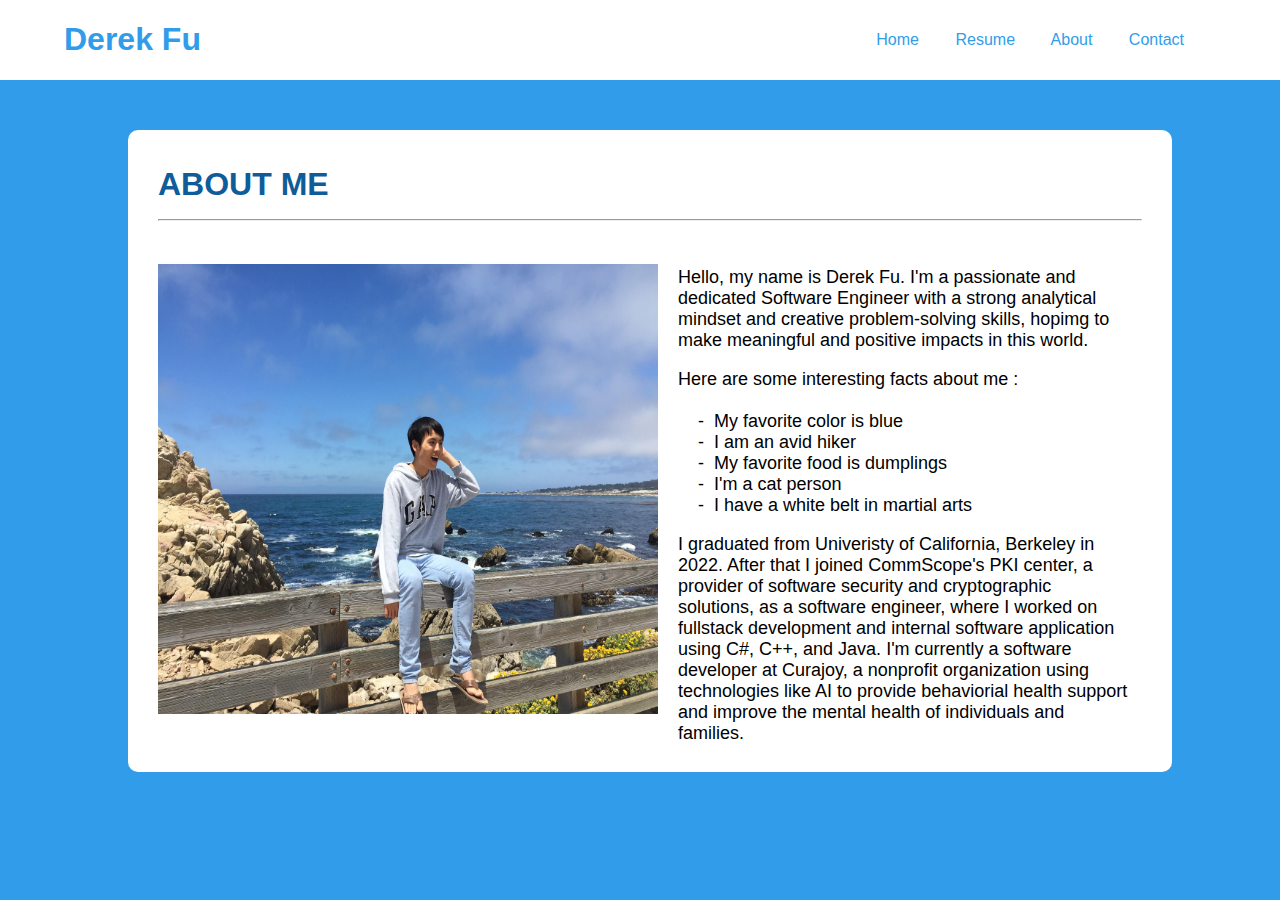
<file: About.html>
<!DOCTYPE html>
<html lang="en">
<head>
    <meta charset="UTF-8">
    <meta name="viewport" content="width=device-width, initial-scale=1.0">
    <link rel="stylesheet" href="AboutStyles.css">
    <script src="Script.js"></script>
    <title>About Page</title>
</head>
<body class="aboutPageBody">
    <header class="websiteHeader">
        <h1 class="headerTitle">Derek Fu</h1>
        <nav class="headerNav">
            <span onclick="transitionToPage('Index.html')" class="headerNavItem">Home</span>
            <span onclick="transitionToPage('Resume.html')" class="headerNavItem">Resume</span>
            <span onclick="transitionToPage('About.html')" class="headerNavItem">About</span>
            <span onclick="transitionToPage('Contact.html')" class="headerNavItem">Contact</span>
        </nav>
    </header>
    <section class="aboutPageSection">
        <h2 class="aboutSectionHeaderOne">ABOUT ME<hr></h2>
        <div class="aboutSectionMain">
            <div class="aboutSectionImage">
                <img src="public/images/aboutPicture.jpg" class="profileImage">
            </div>
            <div class="aboutSectionText">
                <p>
                    Hello, my name is Derek Fu. I'm a passionate and dedicated Software Engineer with a strong analytical mindset and creative 
                    problem-solving skills, hopimg to make meaningful and positive impacts in this world. 
                 </p>
                 <p>
                     Here are some interesting facts about me : <br>
                     <br> &nbsp;&nbsp;&nbsp; - &nbsp;My favorite color is blue
                     <br> &nbsp;&nbsp;&nbsp; - &nbsp;I am an avid hiker
                     <br> &nbsp;&nbsp;&nbsp; - &nbsp;My favorite food is dumplings
                     <br> &nbsp;&nbsp;&nbsp; - &nbsp;I'm a cat person
                     <br> &nbsp;&nbsp;&nbsp; - &nbsp;I have a white belt in martial arts
                 </p>
                 <p>
                     I graduated from Univeristy of California, Berkeley in 2022. After that I joined CommScope's PKI center, a provider of
                     software security and cryptographic solutions, as a software engineer, where I worked on fullstack development and 
                     internal software application using C#, C++, and Java. I'm currently a software developer at Curajoy, a nonprofit organization 
                     using technologies like AI to provide behaviorial health support and improve the mental health of individuals and families.
                 </p>
            </div>
        </div>
    </section>
</body>
</html>
</file>
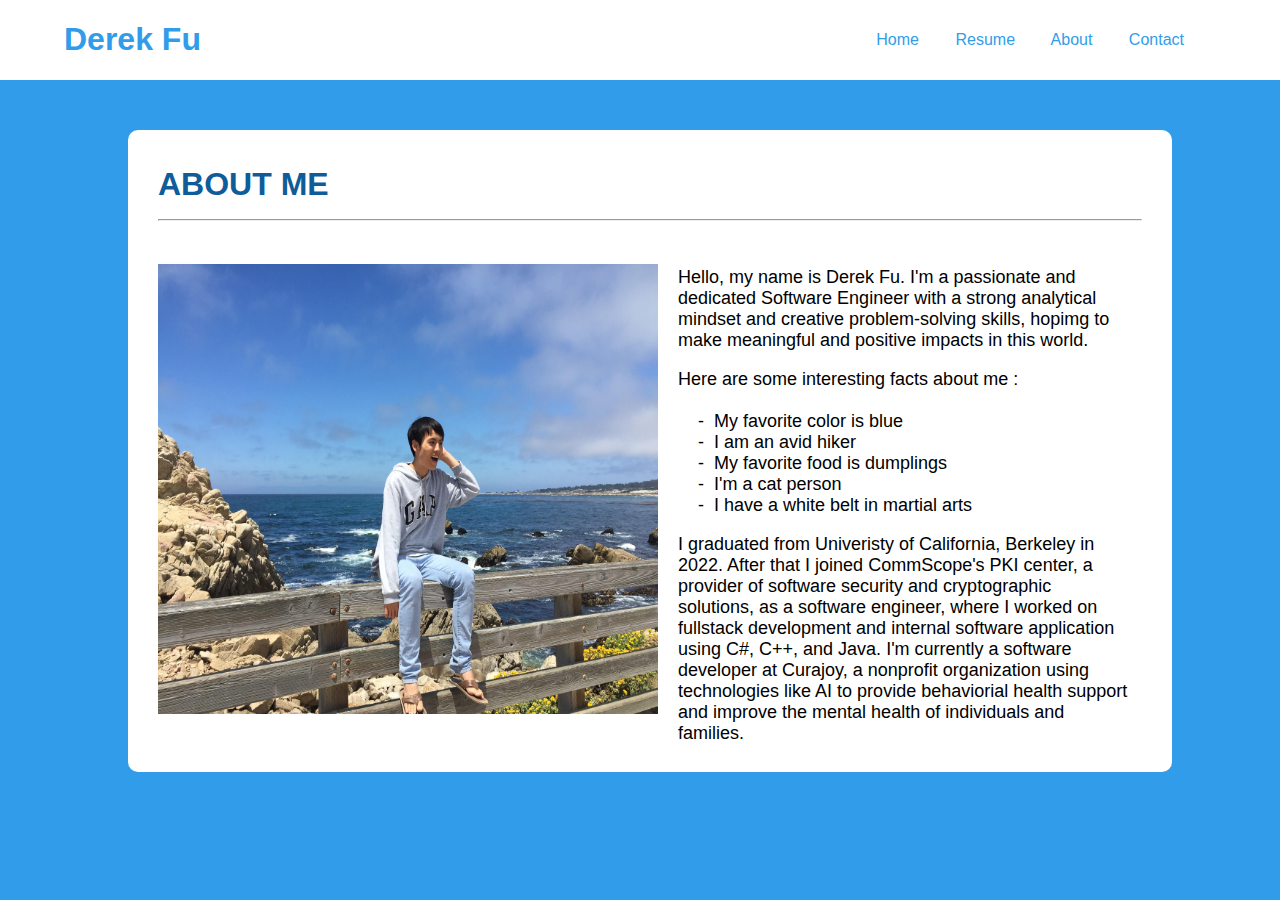
<file: about.html>
<!DOCTYPE html>
<html lang="en">
<head>
    <meta charset="UTF-8">
    <meta name="viewport" content="width=device-width, initial-scale=1.0">
    <link rel="stylesheet" href="aboutStyles.css">
    <script src="script.js"></script>
    <title>About Page</title>
</head>
<body class="aboutPageBody">
    <header class="websiteHeader">
        <h1 class="headerTitle">Derek Fu</h1>
        <nav class="headerNav">
            <span onclick="transitionToPage('index.html')" class="headerNavItem">Home</span>
            <span onclick="transitionToPage('resume.html')" class="headerNavItem">Resume</span>
            <span onclick="transitionToPage('about.html')" class="headerNavItem">About</span>
            <span onclick="transitionToPage('contact.html')" class="headerNavItem">Contact</span>
        </nav>
    </header>
    <section class="aboutPageSection">
        <h2 class="aboutSectionHeaderOne">ABOUT ME<hr></h2>
        <div class="aboutSectionMain">
            <div class="aboutSectionImage">
                <img src="public/images/aboutPicture.jpg" class="profileImage">
            </div>
            <div class="aboutSectionText">
                <p>
                    Hello, my name is Derek Fu. I'm a passionate and dedicated Software Engineer with a strong analytical mindset and creative 
                    problem-solving skills, hopimg to make meaningful and positive impacts in this world. 
                 </p>
                 <p>
                     Here are some interesting facts about me : <br>
                     <br> &nbsp;&nbsp;&nbsp; - &nbsp;My favorite color is blue
                     <br> &nbsp;&nbsp;&nbsp; - &nbsp;I am an avid hiker
                     <br> &nbsp;&nbsp;&nbsp; - &nbsp;My favorite food is dumplings
                     <br> &nbsp;&nbsp;&nbsp; - &nbsp;I'm a cat person
                     <br> &nbsp;&nbsp;&nbsp; - &nbsp;I have a white belt in martial arts
                 </p>
                 <p>
                     I graduated from Univeristy of California, Berkeley in 2022. After that I joined CommScope's PKI center, a provider of
                     software security and cryptographic solutions, as a software engineer, where I worked on fullstack development and 
                     internal software application using C#, C++, and Java. I'm currently a software developer at Curajoy, a nonprofit organization 
                     using technologies like AI to provide behaviorial health support and improve the mental health of individuals and families.
                 </p>
            </div>
        </div>
    </section>
</body>
</html>
</file>
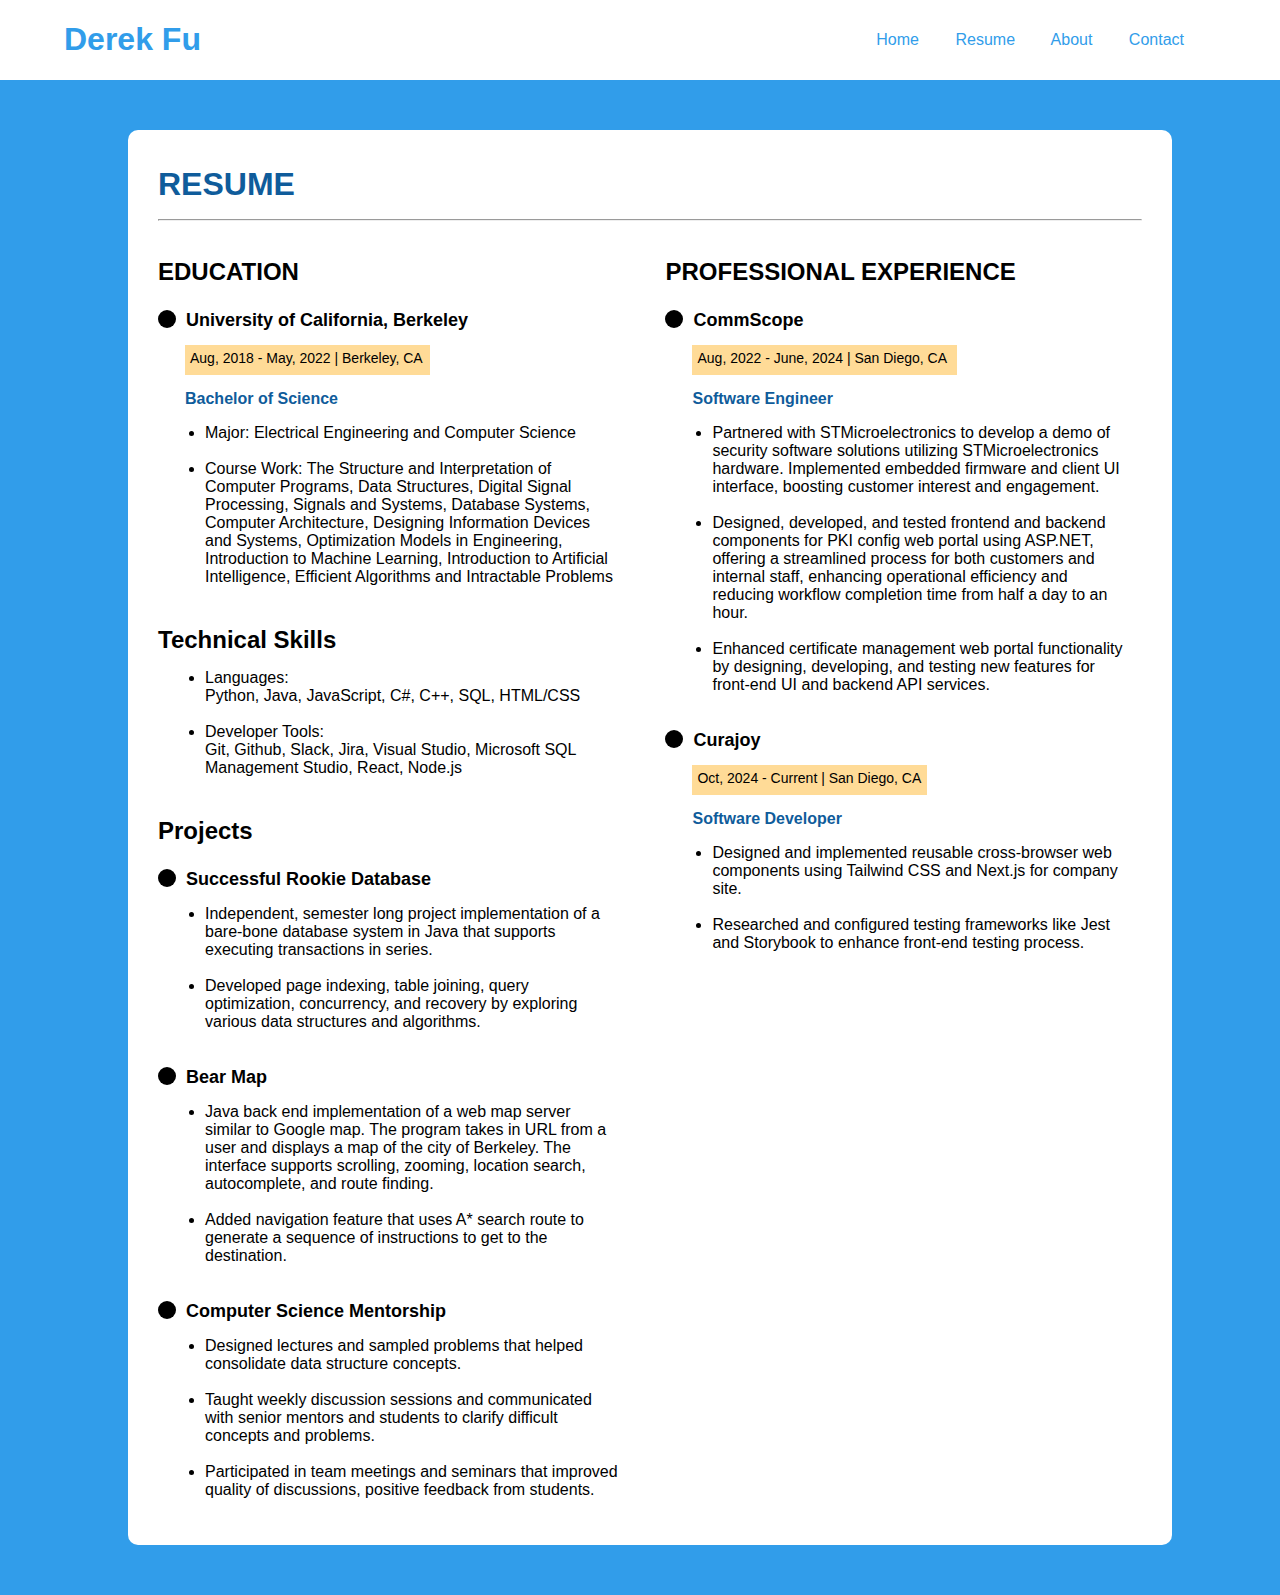
<file: Resume.html>
<!DOCTYPE html>
<html lang="en">
<head>
    <meta charset="UTF-8">
    <meta name="viewport" content="width=device-width, initial-scale=1.0">
    <link rel="stylesheet" href="ResumeStyles.css">
    <script src="Script.js"></script>
    <title>Resume Page</title>
</head>
<body class="resumePageBody">
    <header class="websiteHeader">
        <h1 class="headerTitle">Derek Fu</h1>
        <nav class="headerNav">
            <span onclick="transitionToPage('Index.html')" class="headerNavItem">Home</span>
            <span onclick="transitionToPage('Resume.html')" class="headerNavItem">Resume</span>
            <span onclick="transitionToPage('About.html')" class="headerNavItem">About</span>
            <span onclick="transitionToPage('Contact.html')" class="headerNavItem">Contact</span>
        </nav>
    </header>
    <section class="resumePageSection">
        <h2 class="resumeSectionHeaderTwo">RESUME<hr></h2>
        <section class="resumeContent">
            <section class="resumeContentSection">
                <div>
                    <h3>EDUCATION</h3>
                    <section class="body">
                        <div class="bodyTitle">
                            <div class="bulletPointLarge"></div>
                            <h4>University of California, Berkeley</h4>
                        </div>
                        <div class="bodyContent">
                            <div class="bodyContentLocation" style="width: 240px;">
                                Aug, 2018 - May, 2022 | Berkeley, CA
                            </div>
                            <div class="bodyContentPosition">Bachelor of Science</div>
                            <ul>
                                <li>Major: Electrical Engineering and Computer Science</li>
                                <br>
                                <li>
                                    Course Work: The Structure and Interpretation of Computer Programs, Data Structures, 
                                    Digital Signal Processing, Signals and Systems, Database Systems, Computer Architecture, 
                                    Designing Information Devices and Systems, Optimization Models in Engineering, 
                                    Introduction to Machine Learning, Introduction to Artificial Intelligence, 
                                    Efficient Algorithms and Intractable Problems
                                </li>
                            </ul>
                        </div>
                    </section>
                </div>
                <div>
                    <h3>Technical Skills</h3>
                    <section class="body">
                        <div class="bodyContent" style="margin-top: -25px;">
                            <ul>
                                <li>
                                    Languages: 
                                    <br> Python, Java, JavaScript, C#, C++, SQL, HTML/CSS
                                </li>
                                <br>
                                <li>
                                    Developer Tools: 
                                    <br> Git, Github, Slack, Jira, Visual Studio, Microsoft SQL Management Studio, React, Node.js
                                </li>
                            </ul>
                        </div>
                    </section>
                </div>
                <div>
                    <h3>Projects</h3>
                    <section class="body">
                        <div class="bodyTitle">
                            <div class="bulletPointLarge"></div>
                            <h4>Successful Rookie Database</h4>
                        </div>
                        <div class="bodyContent" style="margin-top: -25px; margin-bottom: 20px;">
                            <ul>
                                <li>
                                    Independent, semester long project implementation of a bare-bone database system in Java that supports 
                                    executing transactions in series.
                                </li>
                                <br>
                                <li>
                                    Developed page indexing, table joining, query optimization, concurrency, and recovery by exploring 
                                    various data structures and algorithms.
                                </li>
                            </ul>
                        </div>
                    </section>
                    <section class="body">
                        <div class="bodyTitle">
                            <div class="bulletPointLarge"></div>
                            <h4>Bear Map</h4>
                        </div>
                        <div class="bodyContent" style="margin-top: -25px; margin-bottom: 20px;">
                            <ul>
                                <li>
                                    Java back end implementation of a web map server similar to Google map. The program takes in URL 
                                    from a user and displays a map of the city of Berkeley. The interface supports scrolling, zooming, 
                                    location search, autocomplete, and route finding.
                                </li>
                                <br>
                                <li>
                                    Added navigation feature that uses A* search route to generate a sequence of instructions to get to the 
                                    destination.
                                </li>
                            </ul>
                        </div>
                    </section>
                    <section class="body">
                        <div class="bodyTitle">
                            <div class="bulletPointLarge"></div>
                            <h4>Computer Science Mentorship</h4>
                        </div>
                        <div class="bodyContent" style="margin-top: -25px; margin-bottom: 20px;">
                            <ul>
                                <li>
                                    Designed lectures and sampled problems that helped consolidate data structure concepts.
                                </li>
                                <br>
                                <li>
                                    Taught weekly discussion sessions and communicated with senior mentors and students to clarify 
                                    difficult concepts and problems.
                                </li>
                                <br>
                                <li>
                                    Participated in team meetings and seminars that improved quality of discussions, positive feedback 
                                    from students.
                                </li>
                            </ul>
                        </div>
                    </section>
                </div>
            </section>
            <section class="resumeContentSectionRight">
                <div>
                    <h3>PROFESSIONAL EXPERIENCE</h3>
                    <section class="body" style="margin-bottom: 20px;">
                        <div class="bodyTitle">
                            <div class="bulletPointLarge"></div>
                            <h4>CommScope</h4>
                        </div>
                        <div class="bodyContent">
                            <div class="bodyContentLocation" style="width: 260px;">
                                Aug, 2022 - June, 2024 | San Diego, CA
                            </div>
                            <div class="bodyContentPosition">Software Engineer</div>
                            <ul>
                                <li>
                                    Partnered with STMicroelectronics to develop a demo of security software solutions utilizing
                                    STMicroelectronics hardware. Implemented embedded firmware and client UI interface,
                                    boosting customer interest and engagement.
                                </li>
                                <br>
                                <li>
                                    Designed, developed, and tested frontend and backend components for PKI config web portal
                                    using ASP.NET, offering a streamlined process for both customers and internal staff, enhancing
                                    operational efficiency and reducing workflow completion time from half a day to an hour.
                                </li>
                                <br>
                                <li>
                                    Enhanced certificate management web portal functionality by designing, developing, and testing
                                    new features for front-end UI and backend API services.
                                </li>
                            </ul>
                        </div>
                    </section>
                    <section class="body">
                        <div class="bodyTitle">
                            <div class="bulletPointLarge"></div>
                            <h4>Curajoy</h4>
                        </div>
                        <div class="bodyContent">
                            <div class="bodyContentLocation" style="width: 230px;">
                                Oct, 2024 - Current | San Diego, CA
                            </div>
                            <div class="bodyContentPosition">Software Developer</div>
                            <ul>
                                <li>
                                    Designed and implemented reusable cross-browser web components using Tailwind CSS and
                                    Next.js for company site.
                                </li>
                                <br>
                                <li>
                                    Researched and configured testing frameworks like Jest and Storybook to enhance front-end
                                    testing process.
                                </li>
                            </ul>
                        </div>
                    </section>
                </div>
            </section>
        </section>
    </section>
</body>
</html>
</file>
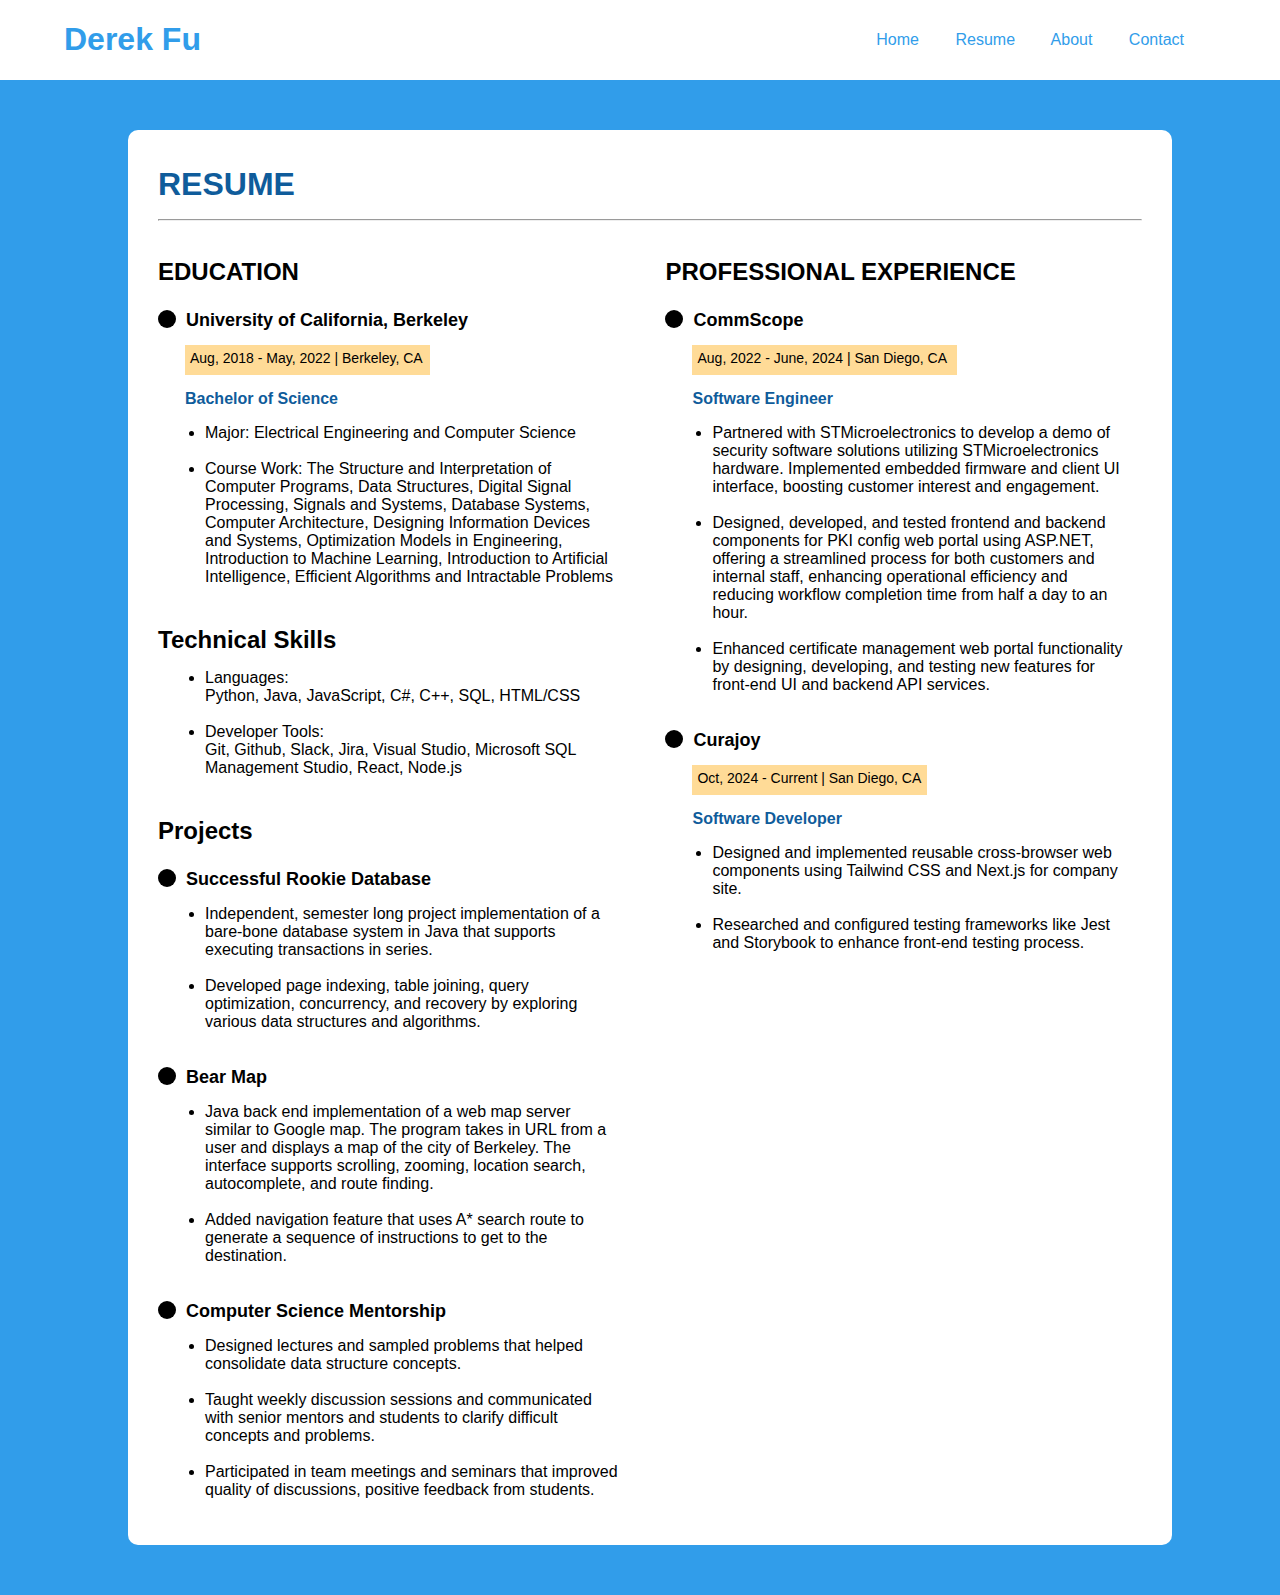
<file: resume.html>
<!DOCTYPE html>
<html lang="en">
<head>
    <meta charset="UTF-8">
    <meta name="viewport" content="width=device-width, initial-scale=1.0">
    <link rel="stylesheet" href="resumeStyles.css">
    <script src="script.js"></script>
    <title>Resume Page</title>
</head>
<body class="resumePageBody">
    <header class="websiteHeader">
        <h1 class="headerTitle">Derek Fu</h1>
        <nav class="headerNav">
            <span onclick="transitionToPage('index.html')" class="headerNavItem">Home</span>
            <span onclick="transitionToPage('resume.html')" class="headerNavItem">Resume</span>
            <span onclick="transitionToPage('about.html')" class="headerNavItem">About</span>
            <span onclick="transitionToPage('contact.html')" class="headerNavItem">Contact</span>
        </nav>
    </header>
    <section class="resumePageSection">
        <h2 class="resumeSectionHeaderTwo">RESUME<hr></h2>
        <section class="resumeContent">
            <section class="resumeContentSection">
                <div>
                    <h3>EDUCATION</h3>
                    <section class="body">
                        <div class="bodyTitle">
                            <div class="bulletPointLarge"></div>
                            <h4>University of California, Berkeley</h4>
                        </div>
                        <div class="bodyContent">
                            <div class="bodyContentLocation" style="width: 240px;">
                                Aug, 2018 - May, 2022 | Berkeley, CA
                            </div>
                            <div class="bodyContentPosition">Bachelor of Science</div>
                            <ul>
                                <li>Major: Electrical Engineering and Computer Science</li>
                                <br>
                                <li>
                                    Course Work: The Structure and Interpretation of Computer Programs, Data Structures, 
                                    Digital Signal Processing, Signals and Systems, Database Systems, Computer Architecture, 
                                    Designing Information Devices and Systems, Optimization Models in Engineering, 
                                    Introduction to Machine Learning, Introduction to Artificial Intelligence, 
                                    Efficient Algorithms and Intractable Problems
                                </li>
                            </ul>
                        </div>
                    </section>
                </div>
                <div>
                    <h3>Technical Skills</h3>
                    <section class="body">
                        <div class="bodyContent" style="margin-top: -25px;">
                            <ul>
                                <li>
                                    Languages: 
                                    <br> Python, Java, JavaScript, C#, C++, SQL, HTML/CSS
                                </li>
                                <br>
                                <li>
                                    Developer Tools: 
                                    <br> Git, Github, Slack, Jira, Visual Studio, Microsoft SQL Management Studio, React, Node.js
                                </li>
                            </ul>
                        </div>
                    </section>
                </div>
                <div>
                    <h3>Projects</h3>
                    <section class="body">
                        <div class="bodyTitle">
                            <div class="bulletPointLarge"></div>
                            <h4>Successful Rookie Database</h4>
                        </div>
                        <div class="bodyContent" style="margin-top: -25px; margin-bottom: 20px;">
                            <ul>
                                <li>
                                    Independent, semester long project implementation of a bare-bone database system in Java that supports 
                                    executing transactions in series.
                                </li>
                                <br>
                                <li>
                                    Developed page indexing, table joining, query optimization, concurrency, and recovery by exploring 
                                    various data structures and algorithms.
                                </li>
                            </ul>
                        </div>
                    </section>
                    <section class="body">
                        <div class="bodyTitle">
                            <div class="bulletPointLarge"></div>
                            <h4>Bear Map</h4>
                        </div>
                        <div class="bodyContent" style="margin-top: -25px; margin-bottom: 20px;">
                            <ul>
                                <li>
                                    Java back end implementation of a web map server similar to Google map. The program takes in URL 
                                    from a user and displays a map of the city of Berkeley. The interface supports scrolling, zooming, 
                                    location search, autocomplete, and route finding.
                                </li>
                                <br>
                                <li>
                                    Added navigation feature that uses A* search route to generate a sequence of instructions to get to the 
                                    destination.
                                </li>
                            </ul>
                        </div>
                    </section>
                    <section class="body">
                        <div class="bodyTitle">
                            <div class="bulletPointLarge"></div>
                            <h4>Computer Science Mentorship</h4>
                        </div>
                        <div class="bodyContent" style="margin-top: -25px; margin-bottom: 20px;">
                            <ul>
                                <li>
                                    Designed lectures and sampled problems that helped consolidate data structure concepts.
                                </li>
                                <br>
                                <li>
                                    Taught weekly discussion sessions and communicated with senior mentors and students to clarify 
                                    difficult concepts and problems.
                                </li>
                                <br>
                                <li>
                                    Participated in team meetings and seminars that improved quality of discussions, positive feedback 
                                    from students.
                                </li>
                            </ul>
                        </div>
                    </section>
                </div>
            </section>
            <section class="resumeContentSectionRight">
                <div>
                    <h3>PROFESSIONAL EXPERIENCE</h3>
                    <section class="body" style="margin-bottom: 20px;">
                        <div class="bodyTitle">
                            <div class="bulletPointLarge"></div>
                            <h4>CommScope</h4>
                        </div>
                        <div class="bodyContent">
                            <div class="bodyContentLocation" style="width: 260px;">
                                Aug, 2022 - June, 2024 | San Diego, CA
                            </div>
                            <div class="bodyContentPosition">Software Engineer</div>
                            <ul>
                                <li>
                                    Partnered with STMicroelectronics to develop a demo of security software solutions utilizing
                                    STMicroelectronics hardware. Implemented embedded firmware and client UI interface,
                                    boosting customer interest and engagement.
                                </li>
                                <br>
                                <li>
                                    Designed, developed, and tested frontend and backend components for PKI config web portal
                                    using ASP.NET, offering a streamlined process for both customers and internal staff, enhancing
                                    operational efficiency and reducing workflow completion time from half a day to an hour.
                                </li>
                                <br>
                                <li>
                                    Enhanced certificate management web portal functionality by designing, developing, and testing
                                    new features for front-end UI and backend API services.
                                </li>
                            </ul>
                        </div>
                    </section>
                    <section class="body">
                        <div class="bodyTitle">
                            <div class="bulletPointLarge"></div>
                            <h4>Curajoy</h4>
                        </div>
                        <div class="bodyContent">
                            <div class="bodyContentLocation" style="width: 230px;">
                                Oct, 2024 - Current | San Diego, CA
                            </div>
                            <div class="bodyContentPosition">Software Developer</div>
                            <ul>
                                <li>
                                    Designed and implemented reusable cross-browser web components using Tailwind CSS and
                                    Next.js for company site.
                                </li>
                                <br>
                                <li>
                                    Researched and configured testing frameworks like Jest and Storybook to enhance front-end
                                    testing process.
                                </li>
                            </ul>
                        </div>
                    </section>
                </div>
            </section>
        </section>
    </section>
</body>
</html>
</file>
<file: AboutStyles.css>
body {
    font-family: Arial, sans-serif;
    margin: 0;
    padding: 0;
    opacity: 0;
    transition: opacity .5s;
}

.aboutPageBody {
    background-color:rgb(49, 157, 234);
}

.websiteHeader {
    display: flex;
    flex-direction: row;
    background-color: white;
    align-items: center;
}

.headerTitle {
    margin-left: 5%;
    color: rgb(49, 157, 234);
}

.headerNav {
    margin-left: auto;
    margin-right: 5%;
}

.headerNavItem {
    text-decoration: none;
    color: rgb(49, 157, 234);
    margin-right: 2rem;
    position: relative;
    cursor: pointer;
}

.headerNavItem::after {
    content: '';
    position: absolute;
    height: 2px;
    left: 0px;
    bottom: 0px;
    width: 0;
    background: rgb(49, 157, 234);
    transition: width 0.2s;
}

.headerNavItem:hover:after {
    width: 50%;
}

.aboutPageSection {
    display: flex;
    flex-direction: column;
    width: 80%;
    padding: 10px;
    background-color: white;
    margin-left: 10%;
    margin-top: 50px;
    margin-bottom: 50px;
    border-radius: 10px;
}

.aboutSectionHeaderOne {
    margin-left: 20px;
    margin-right: 20px;
    color: rgb(15, 92, 155);
    font-size: 32px;
}

.aboutSectionMain {
    display: flex;
    flex-direction: row;
}

.profileImage {
    width: 500px;
    height: 450px;
    margin-left: 20px;
    padding-bottom: 10px;
}

.aboutSectionText {
    font-size: 18px;
    padding-left: 20px;
    padding-right: 30px;
    color: black;
    margin-top: -15px;
}

@media (max-width: 1000px) {
    .aboutSectionMain {
        display: flex;
        flex-direction: column;
    }
}

@media (max-width: 700px) {
    .profileImage {
        width: 350px;
        height: 350px;
        margin-left: 20px;
        padding-bottom: 10px;
    }
}
</file>
<file: aboutStyles.css>
body {
    font-family: Arial, sans-serif;
    margin: 0;
    padding: 0;
    opacity: 0;
    transition: opacity .5s;
}

.aboutPageBody {
    background-color:rgb(49, 157, 234);
}

.websiteHeader {
    display: flex;
    flex-direction: row;
    background-color: white;
    align-items: center;
}

.headerTitle {
    margin-left: 5%;
    color: rgb(49, 157, 234);
}

.headerNav {
    margin-left: auto;
    margin-right: 5%;
}

.headerNavItem {
    text-decoration: none;
    color: rgb(49, 157, 234);
    margin-right: 2rem;
    position: relative;
    cursor: pointer;
}

.headerNavItem::after {
    content: '';
    position: absolute;
    height: 2px;
    left: 0px;
    bottom: 0px;
    width: 0;
    background: rgb(49, 157, 234);
    transition: width 0.2s;
}

.headerNavItem:hover:after {
    width: 50%;
}

.aboutPageSection {
    display: flex;
    flex-direction: column;
    width: 80%;
    padding: 10px;
    background-color: white;
    margin-left: 10%;
    margin-top: 50px;
    margin-bottom: 50px;
    border-radius: 10px;
}

.aboutSectionHeaderOne {
    margin-left: 20px;
    margin-right: 20px;
    color: rgb(15, 92, 155);
    font-size: 32px;
}

.aboutSectionMain {
    display: flex;
    flex-direction: row;
}

.profileImage {
    width: 500px;
    height: 450px;
    margin-left: 20px;
    padding-bottom: 10px;
}

.aboutSectionText {
    font-size: 18px;
    padding-left: 20px;
    padding-right: 30px;
    color: black;
    margin-top: -15px;
}

@media (max-width: 1000px) {
    .aboutSectionMain {
        display: flex;
        flex-direction: column;
    }
}

@media (max-width: 700px) {
    .profileImage {
        width: 350px;
        height: 350px;
        margin-left: 20px;
        padding-bottom: 10px;
    }
}
</file>
<file: ResumeStyles.css>
body {
    font-family: Arial, sans-serif;
    margin: 0;
    padding: 0;
    color: white;
    opacity: 0;
    transition: opacity .5s;
}

.resumePageBody {
    background-color:rgb(49, 157, 234);
}

.websiteHeader {
    display: flex;
    flex-direction: row;
    background-color: white;
    align-items: center;
}

.headerTitle {
    margin-left: 5%;
    color: rgb(49, 157, 234);
}

.headerNav {
    margin-left: auto;
    margin-right: 5%;
}

.headerNavItem {
    text-decoration: none;
    color: rgb(49, 157, 234);
    margin-right: 2rem;
    position: relative;
    cursor: pointer;
}

.headerNavItem::after {
    content: '';
    position: absolute;
    height: 2px;
    left: 0px;
    bottom: 0px;
    width: 0;
    background: rgb(49, 157, 234);
    transition: width 0.2s;
}

.headerNavItem:hover:after {
    width: 50%;
}

.resumePageSection {
    display: flex;
    flex-direction: column;
    width: 80%;
    padding: 10px;
    background-color: white;
    margin-left: 10%;
    margin-top: 50px;
    margin-bottom: 50px;
    border-radius: 10px;
}

.resumeSectionHeaderTwo {
    margin-left: 20px;
    margin-right: 20px;
    color: rgb(15, 92, 155);
    font-size: 32px;
}

.resumeContent{
    display: flex;
    flex-direction: row;
    margin-left: 20px;
    margin-right: 20px;
    margin-top: -30px;
}

.resumeContentSection {
    display: flex;
    flex-direction: column;
    max-width: 47%;
}

.resumeContentSectionRight {
    display: flex;
    flex-direction: column;
    max-width: 47%;
    margin-left: 45px;
}

.body {
    display: flex;
    flex-direction: column;
}

.bodyTitle {
    display: flex;
    flex-direction: row;
}

.bodyContent {
    display: flex;
    flex-direction: column;
    margin-left: 27px;
}

.bulletPointLarge {
    width: 18px;
    height: 18px;
    border-radius: 50%;
    background-color: black;
}

.bodyContentLocation {
    background-color: rgb(255, 219, 151);
    height: 20px;
    color: black;
    font-size: 14px;
    padding-top: 5px;
    padding-bottom: 5px;
    padding-left: 5px;
    margin-top: -10px;
}

.bodyContentPosition {
    color: rgb(15, 92, 155);
    margin-top: 15px;
    font-weight: bold;
}

p {
    color: rgb(100, 100, 100);
}

h3 {
    color: black;
    font-size: 24px;
}

h4 {
    color: black;
    margin-top: 0px;
    margin-left: 10px;
    font-size: 18px;
}

li {
    color: black;
    margin-left: -20px;
}

@media (max-width: 900px) {
    .resumeContent{
        display: flex;
        flex-direction: column;
        margin-left: 20px;
        margin-right: 20px;
        margin-top: -30px;
    }

    .resumeContentSection {
        display: flex;
        flex-direction: column;
        max-width: 90%;
    }

    .resumeContentSectionRight {
        display: flex;
        flex-direction: column;
        max-width: 90%;
        margin-left: 0px;
        margin-bottom: 20px;
    }
}
</file>
<file: resumeStyles.css>
body {
    font-family: Arial, sans-serif;
    margin: 0;
    padding: 0;
    color: white;
    opacity: 0;
    transition: opacity .5s;
}

.resumePageBody {
    background-color:rgb(49, 157, 234);
}

.websiteHeader {
    display: flex;
    flex-direction: row;
    background-color: white;
    align-items: center;
}

.headerTitle {
    margin-left: 5%;
    color: rgb(49, 157, 234);
}

.headerNav {
    margin-left: auto;
    margin-right: 5%;
}

.headerNavItem {
    text-decoration: none;
    color: rgb(49, 157, 234);
    margin-right: 2rem;
    position: relative;
    cursor: pointer;
}

.headerNavItem::after {
    content: '';
    position: absolute;
    height: 2px;
    left: 0px;
    bottom: 0px;
    width: 0;
    background: rgb(49, 157, 234);
    transition: width 0.2s;
}

.headerNavItem:hover:after {
    width: 50%;
}

.resumePageSection {
    display: flex;
    flex-direction: column;
    width: 80%;
    padding: 10px;
    background-color: white;
    margin-left: 10%;
    margin-top: 50px;
    margin-bottom: 50px;
    border-radius: 10px;
}

.resumeSectionHeaderTwo {
    margin-left: 20px;
    margin-right: 20px;
    color: rgb(15, 92, 155);
    font-size: 32px;
}

.resumeContent{
    display: flex;
    flex-direction: row;
    margin-left: 20px;
    margin-right: 20px;
    margin-top: -30px;
}

.resumeContentSection {
    display: flex;
    flex-direction: column;
    max-width: 47%;
}

.resumeContentSectionRight {
    display: flex;
    flex-direction: column;
    max-width: 47%;
    margin-left: 45px;
}

.body {
    display: flex;
    flex-direction: column;
}

.bodyTitle {
    display: flex;
    flex-direction: row;
}

.bodyContent {
    display: flex;
    flex-direction: column;
    margin-left: 27px;
}

.bulletPointLarge {
    width: 18px;
    height: 18px;
    border-radius: 50%;
    background-color: black;
}

.bodyContentLocation {
    background-color: rgb(255, 219, 151);
    height: 20px;
    color: black;
    font-size: 14px;
    padding-top: 5px;
    padding-bottom: 5px;
    padding-left: 5px;
    margin-top: -10px;
}

.bodyContentPosition {
    color: rgb(15, 92, 155);
    margin-top: 15px;
    font-weight: bold;
}

p {
    color: rgb(100, 100, 100);
}

h3 {
    color: black;
    font-size: 24px;
}

h4 {
    color: black;
    margin-top: 0px;
    margin-left: 10px;
    font-size: 18px;
}

li {
    color: black;
    margin-left: -20px;
}

@media (max-width: 900px) {
    .resumeContent{
        display: flex;
        flex-direction: column;
        margin-left: 20px;
        margin-right: 20px;
        margin-top: -30px;
    }

    .resumeContentSection {
        display: flex;
        flex-direction: column;
        max-width: 90%;
    }

    .resumeContentSectionRight {
        display: flex;
        flex-direction: column;
        max-width: 90%;
        margin-left: 0px;
        margin-bottom: 20px;
    }
}
</file>
